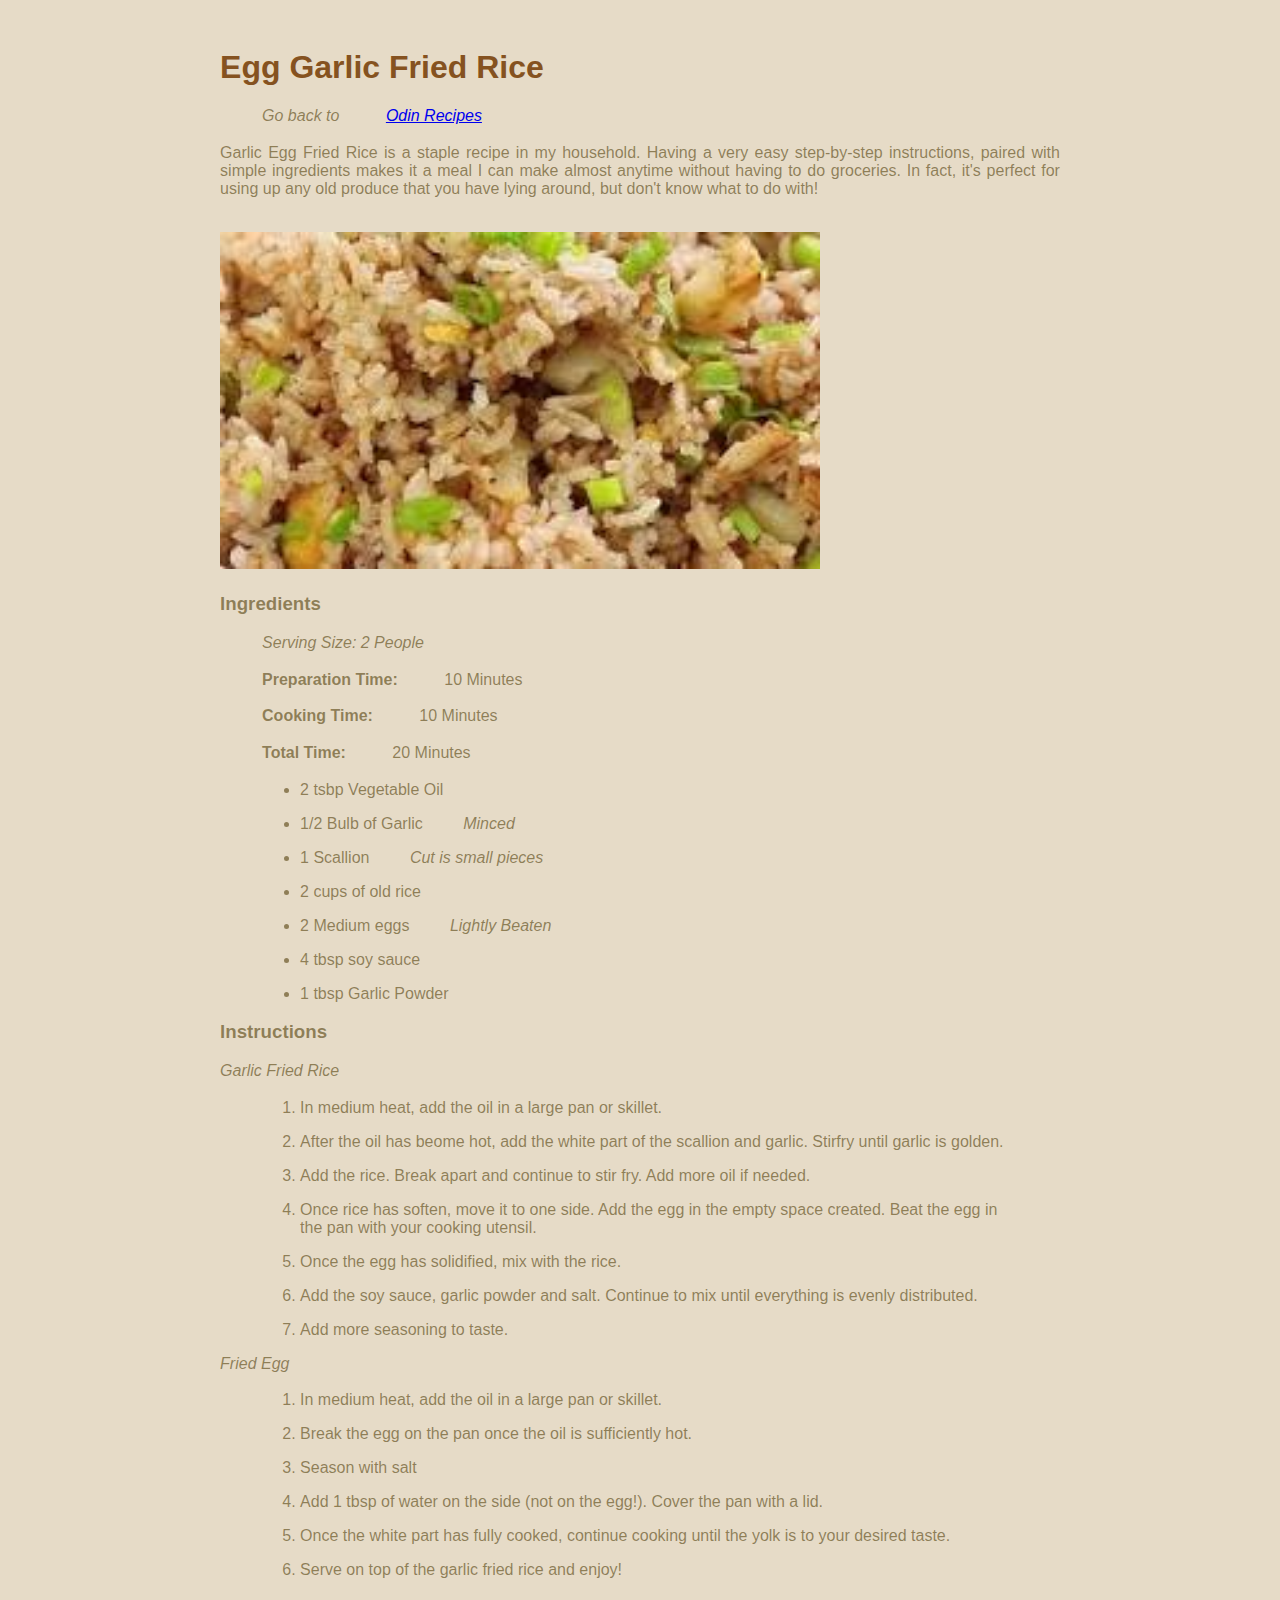
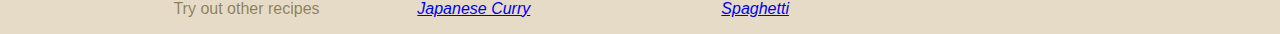
<file: recipes/garlic-egg-fried-rice.html>
<!DOCTYPE html>
<html lang="en">
<head>
    <meta charset="UTF-8">
    <meta name="viewport" content="width=device-width, initial-scale=1.0">
    <title>Egg Garlic Fried Rice</title>
    <link rel="stylesheet" href="../stylesheet.css" />
</head>
<body>
    <div id="intro">
    <h1 id="page-title">Egg Garlic Fried Rice</h1>
    <p><em> Go back to <a href="../index.html">Odin Recipes</em></a></p>
    <p>Garlic Egg Fried Rice is a staple recipe in my household. Having a very easy
        step-by-step instructions, paired with simple ingredients makes it a meal I
        can make almost anytime without having to do groceries. In fact, it's perfect
        for using up any old produce that you have lying around, but don't know what to do with!
    </p>
    <img class="recipepic" src="../pictures/GarlicEggFriedRice.jpeg" alt="Garlic Egg Fried Rice">
</div>
<div class="recipe">
    <h3>Ingredients</h3>
   <p> <em>Serving Size: 2 People</em></p>
    <p><Strong>Preparation Time:</Strong> 10 Minutes</p>
    <p><Strong>Cooking Time:</Strong> 10 Minutes</p>
    <p><Strong>Total Time:</Strong> 20 Minutes</p>
    <ul>
        <li>2 tsbp Vegetable Oil</li>
        <li>1/2 Bulb of Garlic <em>Minced</em></li>
        <li>1 Scallion <em>Cut is small pieces</em></li>
        <li>2 cups of old rice</li>
        <li>2 Medium eggs <em>Lightly Beaten</em></li>
        <li>4 tbsp soy sauce</li>
        <li>1 tbsp Garlic Powder</li>
    </ul>
    <h3>Instructions</h3>
    <em>Garlic Fried Rice</em>
    <ol>
        <li>In medium heat, add the oil in a large pan or skillet.</li>
        <li>After the oil has beome hot, add the white part of the scallion and garlic. Stirfry until garlic is golden.</li>
        <li>Add the rice. Break apart and continue to stir fry. Add more oil if needed.</li>
        <li>Once rice has soften, move it to one side. Add the egg in the empty space created. Beat the egg in the pan with your cooking utensil.</li>
        <li>Once the egg has solidified, mix with the rice.</li>
       <li>Add the soy sauce, garlic powder and salt. Continue to mix until everything is evenly distributed.</li>
       <li>Add more seasoning to taste.</li>
       
        </ol>
    <em>Fried Egg</em>
    <ol>
    <li>In medium heat, add the oil in a large pan or skillet.</li>
    <li>Break the egg on the pan once the oil is sufficiently hot. </li>
    <li>Season with salt</li>
    <li>Add 1 tbsp of water on the side (not on the egg!). Cover the pan with a lid.</li>
    <li>Once the white part has fully cooked, continue cooking until the yolk is to your desired taste.</li>
    <li>Serve on top of the garlic fried rice and enjoy!</li>
    </ol>
</div>
   <p> Try out other recipes 
    <a href="../recipes/japanese-curry.html"><em>Japanese Curry</em></a>
    <a href="../recipes/spaghetti.html"><em>Spaghetti</em></a>
</p>
</body>
</html>
</file>
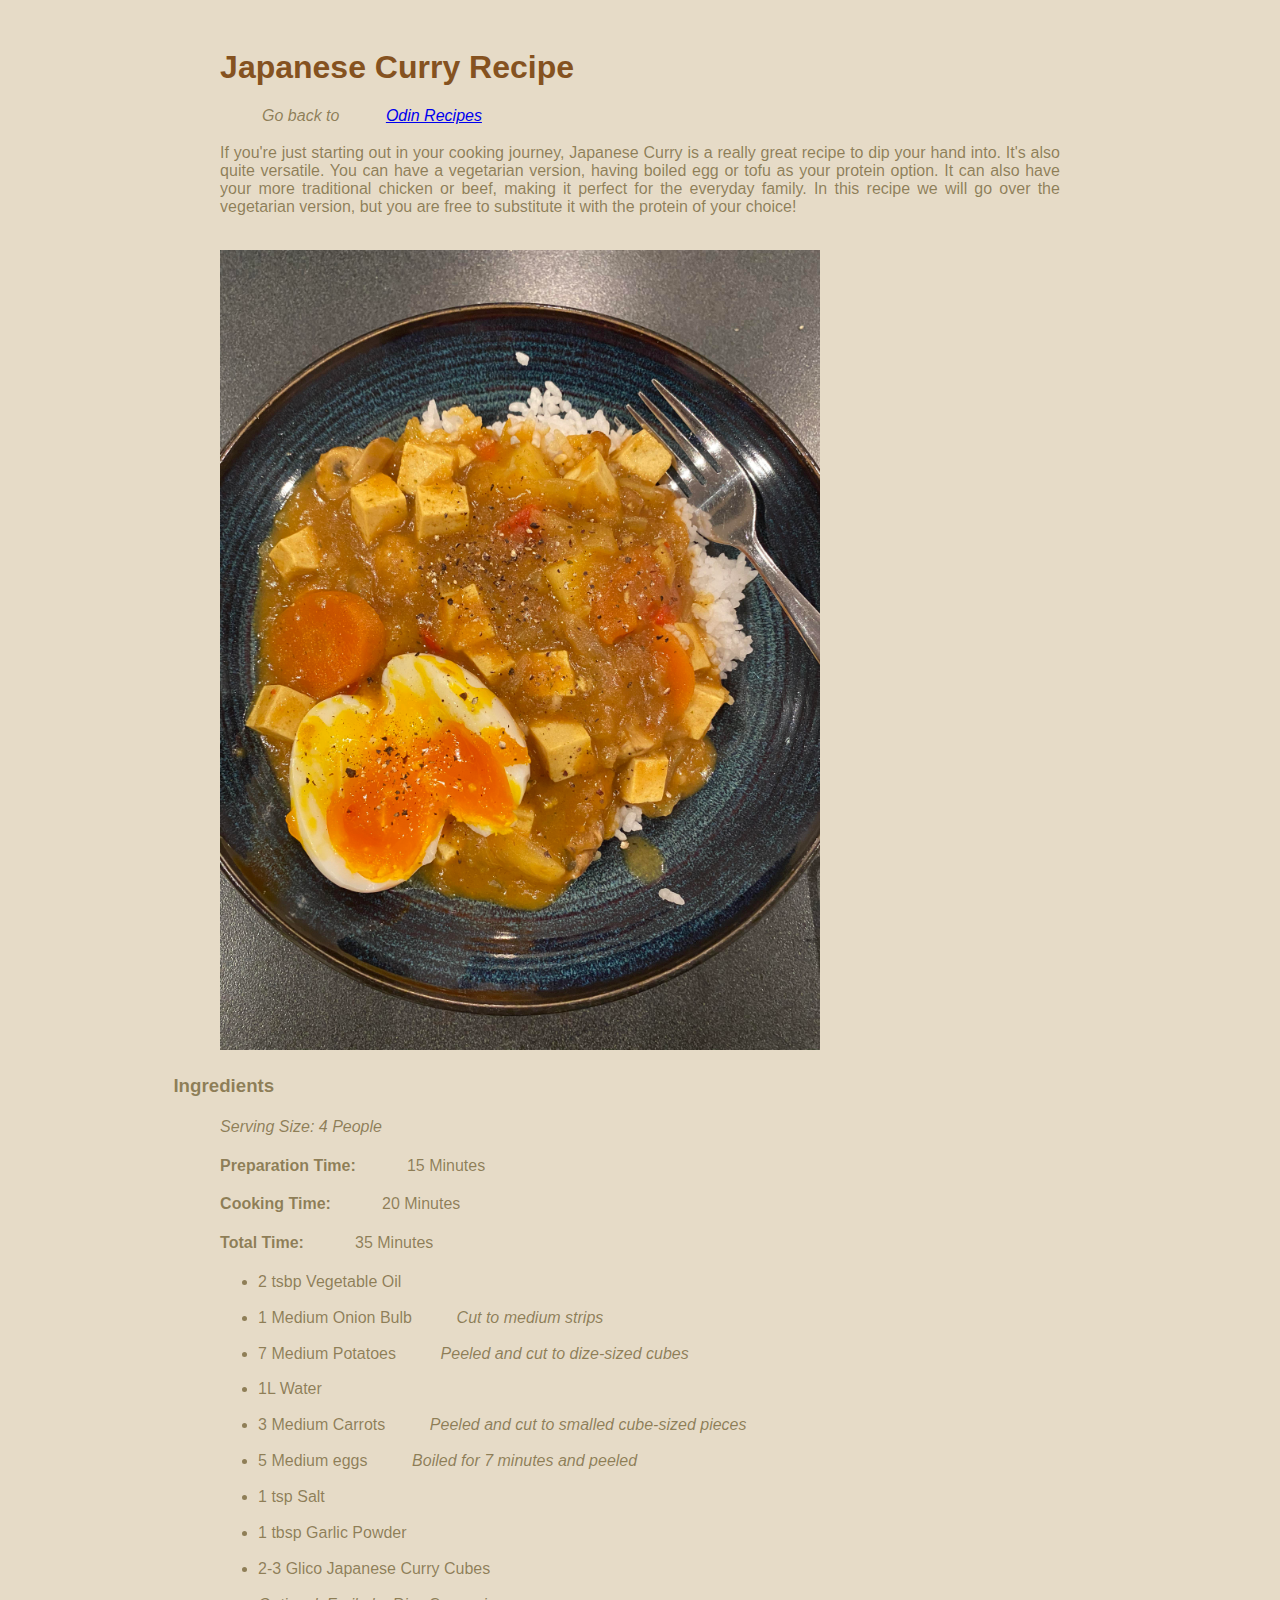
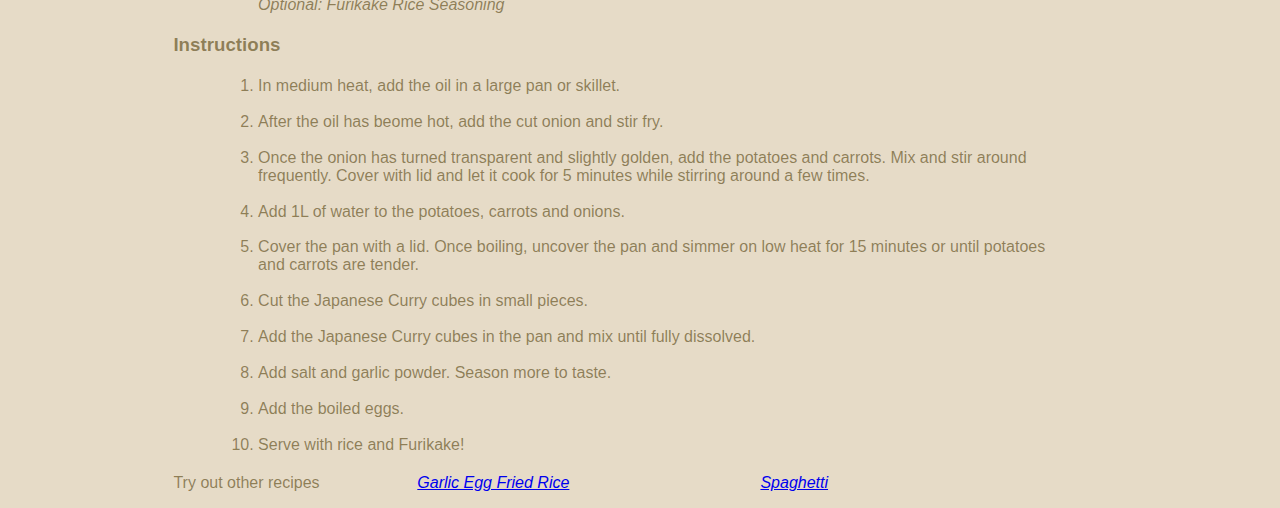
<file: recipes/japanese-curry.html>
<!DOCTYPE html>
<html lang="en">
<head>
    <meta charset="UTF-8">
    <meta name="viewport" content="width=device-width, initial-scale=1.0">
    <title>Japanese Curry Recipe</title>
    <link rel="stylesheet" href="../stylesheet.css" />
</head>
<body>
    <div id=intro><h1 id="page-title">Japanese Curry Recipe</h1>
    <p><em> Go back to <a href="../index.html">Odin Recipes</em></a></p>
    <p>If you're just starting out in your cooking journey, Japanese Curry
        is a really great recipe to dip your hand into. It's also quite versatile.
        You can have a vegetarian version, having boiled egg or tofu as your protein option.
        It can also have your more traditional chicken or beef, making it perfect
        for the everyday family. In this recipe we will go over the vegetarian version, but you
        are free to substitute it with the protein of your choice!
    </p>
    <img class="recipepic" src="../pictures/Japanese Curry.jpeg" alt="Japanese Curry">
</div>
    <h3>Ingredients</h3>
   <p> <em>Serving Size: 4 People</em></p>
    <p><Strong>Preparation Time:</Strong> 15 Minutes</p>
    <p><Strong>Cooking Time:</Strong> 20 Minutes</p>
    <p><Strong>Total Time:</Strong> 35 Minutes</p>
    <ul>
        <li>2 tsbp Vegetable Oil</li>
        <li>1 Medium Onion Bulb <em>Cut to medium strips</em></li>
        <li>7 Medium Potatoes <em>Peeled and cut to dize-sized cubes</em></li>
        <li>1L Water</li>
        <li>3 Medium Carrots <em>Peeled and cut to smalled cube-sized pieces</em></li>
        <li>5 Medium eggs <em>Boiled for 7 minutes and peeled</em></li>
        <li>1 tsp Salt</li>
        <li>1 tbsp Garlic Powder</li>
        <li>2-3 Glico Japanese Curry Cubes</li>
        <p></p>
       <em>Optional: Furikake Rice Seasoning</em>
    </ul>
    <h3>Instructions</h3>
    <ol>
        <li>In medium heat, add the oil in a large pan or skillet.</li>
        <li>After the oil has beome hot, add the cut onion and stir fry.</li>
        <li>Once the onion has turned transparent and slightly golden, add the potatoes and carrots. Mix and stir around frequently. Cover with lid and let it cook for 5 minutes while stirring around a few times.</li>
        <li>Add 1L of water to the potatoes, carrots and onions.</li>
        <li>Cover the pan with a lid. Once boiling, uncover the pan and simmer on low heat for 15 minutes or until potatoes and carrots are tender.</li>
        <li>Cut the Japanese Curry cubes in small pieces.</li>
        <li>Add the Japanese Curry cubes in the pan and mix until fully dissolved.</li>
        <li>Add salt and garlic powder. Season more to taste.</li>
        <li>Add the boiled eggs.</li>
        <li>Serve with rice and Furikake!</li>
       
    </ol>
    <p> Try out other recipes 
        <a href="../recipes/garlic-egg-fried-rice.html"><em>Garlic Egg Fried Rice</em></a>
        <a href="../recipes/spaghetti.html"><em>Spaghetti</em></a>
    </p>
    
</body>
</html>
</file>
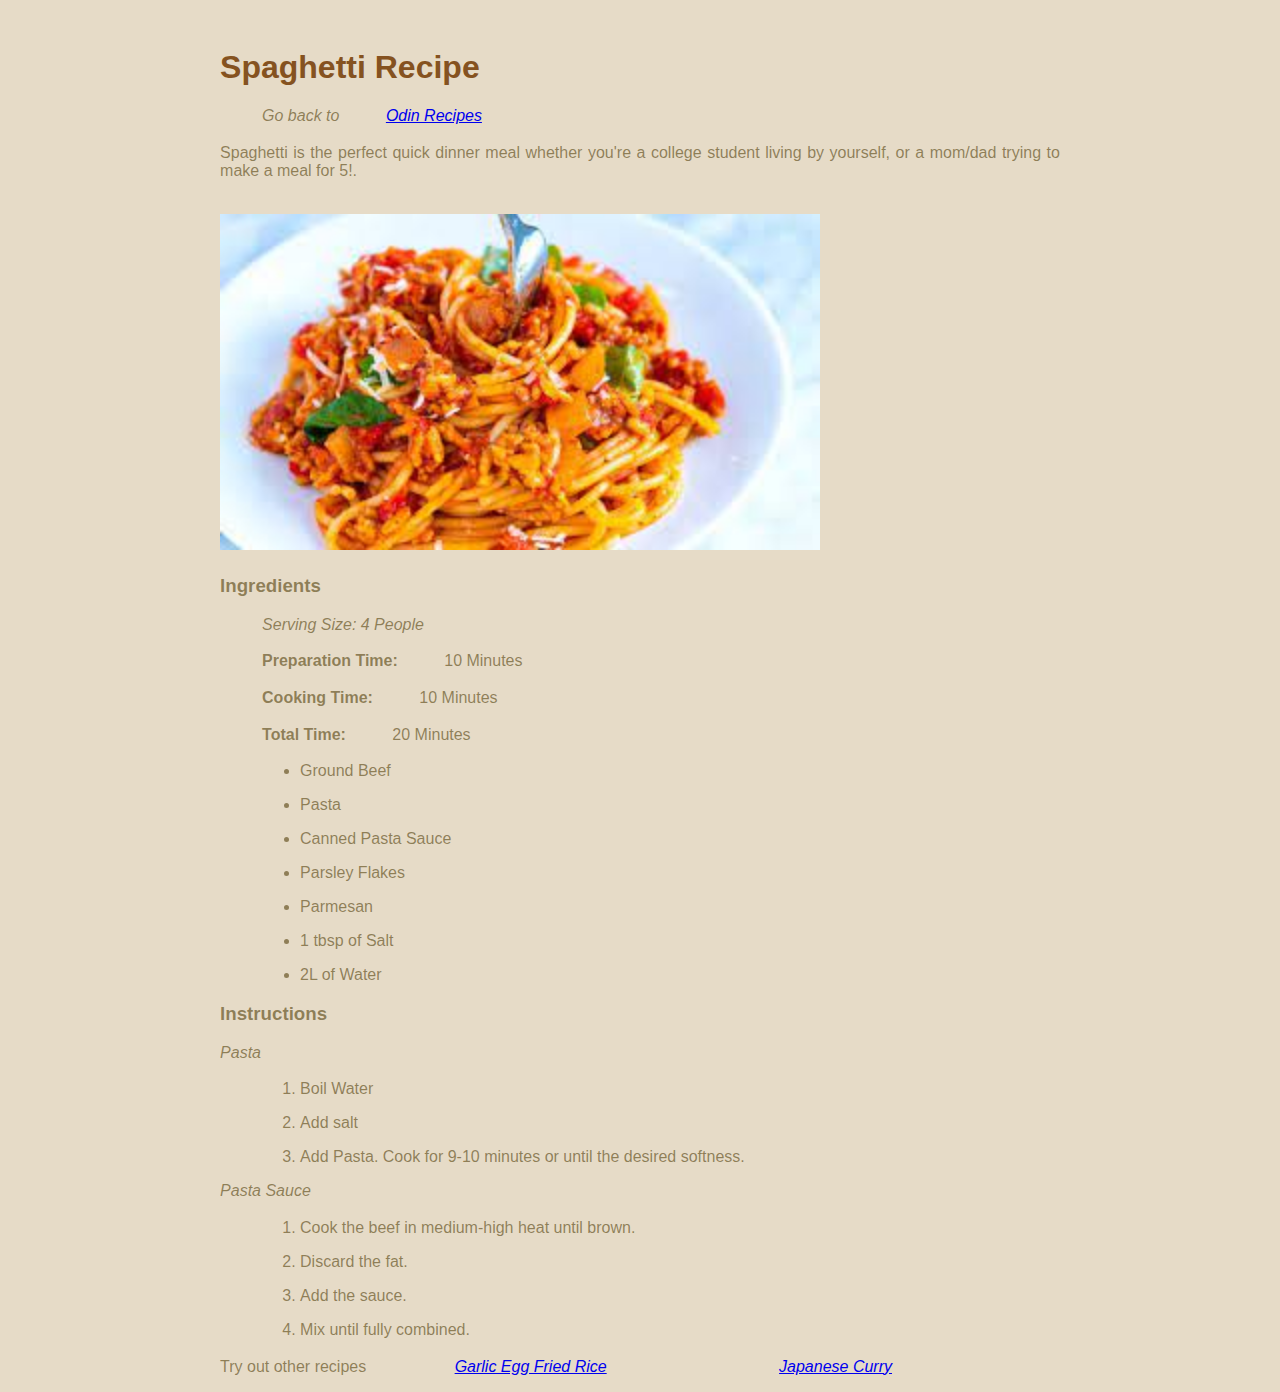
<file: recipes/spaghetti.html>
<!DOCTYPE html>
<html lang="en">
<head>
    <meta charset="UTF-8">
    <meta name="viewport" content="width=device-width, initial-scale=1.0">
    <title>Spaghetti Recipe</title>
    <link rel="stylesheet" href="../stylesheet.css" />
</head>
<body>
    <div id="intro">
    <h1 id="page-title">Spaghetti Recipe</h1>
    <p><em> Go back to <a href="../index.html">Odin Recipes</em></a></p>
    <p>Spaghetti is the perfect quick dinner meal whether you're a college student 
        living by yourself, or a mom/dad trying to make a meal for 5!.
    </p>
    <img class="recipepic" src="../pictures/Spaghetti.jpeg" alt="Spaghetti">
</div>
<div class="recipe">
    <h3>Ingredients</h3>
    <p> <em>Serving Size: 4 People</em></p>
    <p><Strong>Preparation Time:</Strong> 10 Minutes</p>
    <p><Strong>Cooking Time:</Strong> 10 Minutes</p>
    <p><Strong>Total Time:</Strong> 20 Minutes</p>
    <ul>
        <li>Ground Beef</li>
        <li>Pasta</li>
        <li>Canned Pasta Sauce </li>
        <li>Parsley Flakes</li>
        <li>Parmesan</li>
        <li>1 tbsp of Salt</li>
        <li>2L of Water</li>
    </ul>
    <h3>Instructions</h3>
   <em>Pasta</em>
   <ol>
    <li>Boil Water</li>
    <li>Add salt</li>
    <li>Add Pasta. Cook for 9-10 minutes or until the desired softness.</li>
   </ol>
    <em>Pasta Sauce</em>
    <ol> 
        <li>Cook the beef in medium-high heat until brown.</li>
        <li>Discard the fat.</li>
        <li>Add the sauce.</li>
        <li>Mix until fully combined.</li>
    </ol>
    <p> Try out other recipes 
        <a href="../recipes/garlic-egg-fried-rice.html"><em>Garlic Egg Fried Rice</em></a>
        <a href="../recipes/japanese-curry.html"><em>Japanese Curry</em></a>
    </p>
</div>
</body>
</html>
</file>
<file: stylesheet.css>
/* stylesheet */
body {
    font-family: Helvetica, Calibri, Verdana, Geneva, Tahoma, sans-serif;
background-color: rgb(230, 219, 199);
color: rgba(82, 63, 10, 0.594);
}
#intro {
    text-align: justify;
}
* {
    margin-right: 5%;
    margin-left: 5%;
    margin-top: 2%;
}
.recipepic {
    width: 600px;
    height: auto;

}
#page-title {
    color: rgb(133, 82, 32);
}
.subtitle {
    color: rgb(147, 107, 67);  
}
.recipe {
    text-align:start;
    
}
</file>
